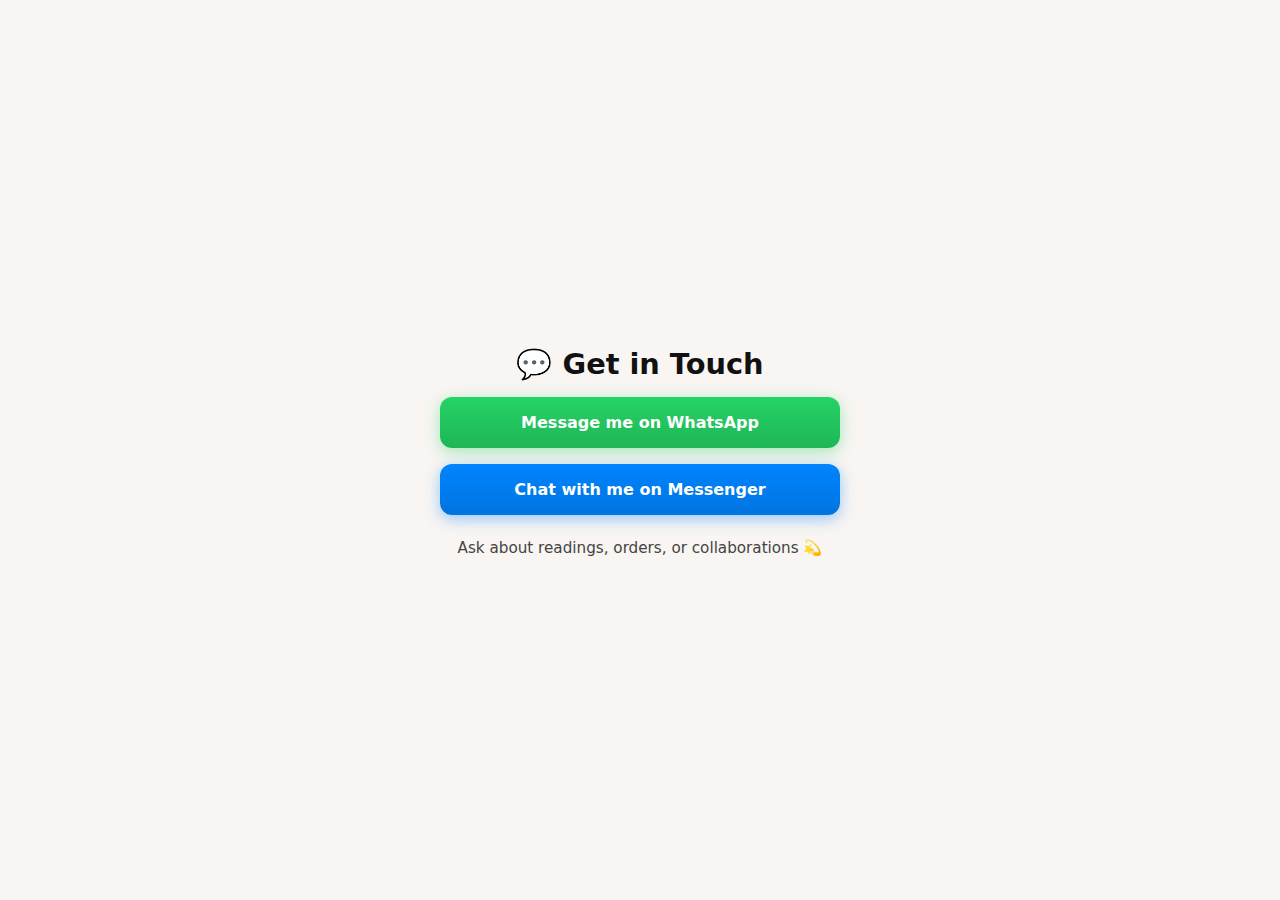
<file: 7tarot_contact_links.html>
<!DOCTYPE html>
<html lang="en">
<head>
  <meta charset="UTF-8">
  <meta name="viewport" content="width=device-width, initial-scale=1.0">
  <title>7 Tarot Contact Links</title>
  <style>
    body {
      font-family: system-ui, -apple-system, Segoe UI, Roboto, Helvetica, Arial;
      background: #f8f5f2;
      color: #111;
      display: flex;
      flex-direction: column;
      align-items: center;
      justify-content: center;
      height: 100vh;
      margin: 0;
      text-align: center;
    }
    h1 {
      font-size: 1.8rem;
      margin-bottom: 1rem;
    }
    .cta-buttons {
      display: flex;
      flex-direction: column;
      gap: 1rem;
      width: 90%;
      max-width: 400px;
    }
    .cta-btn {
      display: flex;
      align-items: center;
      justify-content: center;
      padding: 1rem;
      font-size: 1rem;
      color: #fff;
      border-radius: 12px;
      text-decoration: none;
      font-weight: bold;
      transition: transform 0.2s ease, box-shadow 0.2s ease;
    }
    .cta-btn.whatsapp {
      background: linear-gradient(180deg, #25D366, #1fb656);
      box-shadow: 0 4px 15px rgba(37, 211, 102, 0.4);
    }
    .cta-btn.messenger {
      background: linear-gradient(180deg, #0084FF, #0074df);
      box-shadow: 0 4px 15px rgba(0, 132, 255, 0.4);
    }
    .cta-btn:hover {
      transform: scale(1.05);
    }
    p {
      margin-top: 1.5rem;
      font-size: 0.95rem;
      color: #444;
    }
  </style>
</head>
<body>
  <h1>💬 Get in Touch</h1>
  <div class="cta-buttons">
    <a class="cta-btn whatsapp" href="https://wa.me/447527171238?text=Hi%20Steve%20—%20I%27d%20like%20to%20ask%20about%20a%20reading." target="_blank">Message me on WhatsApp</a>
    <a class="cta-btn messenger" href="https://m.me/7Tarot" target="_blank">Chat with me on Messenger</a>
  </div>
  <p>Ask about readings, orders, or collaborations 💫</p>
</body>
</html>
</file>
